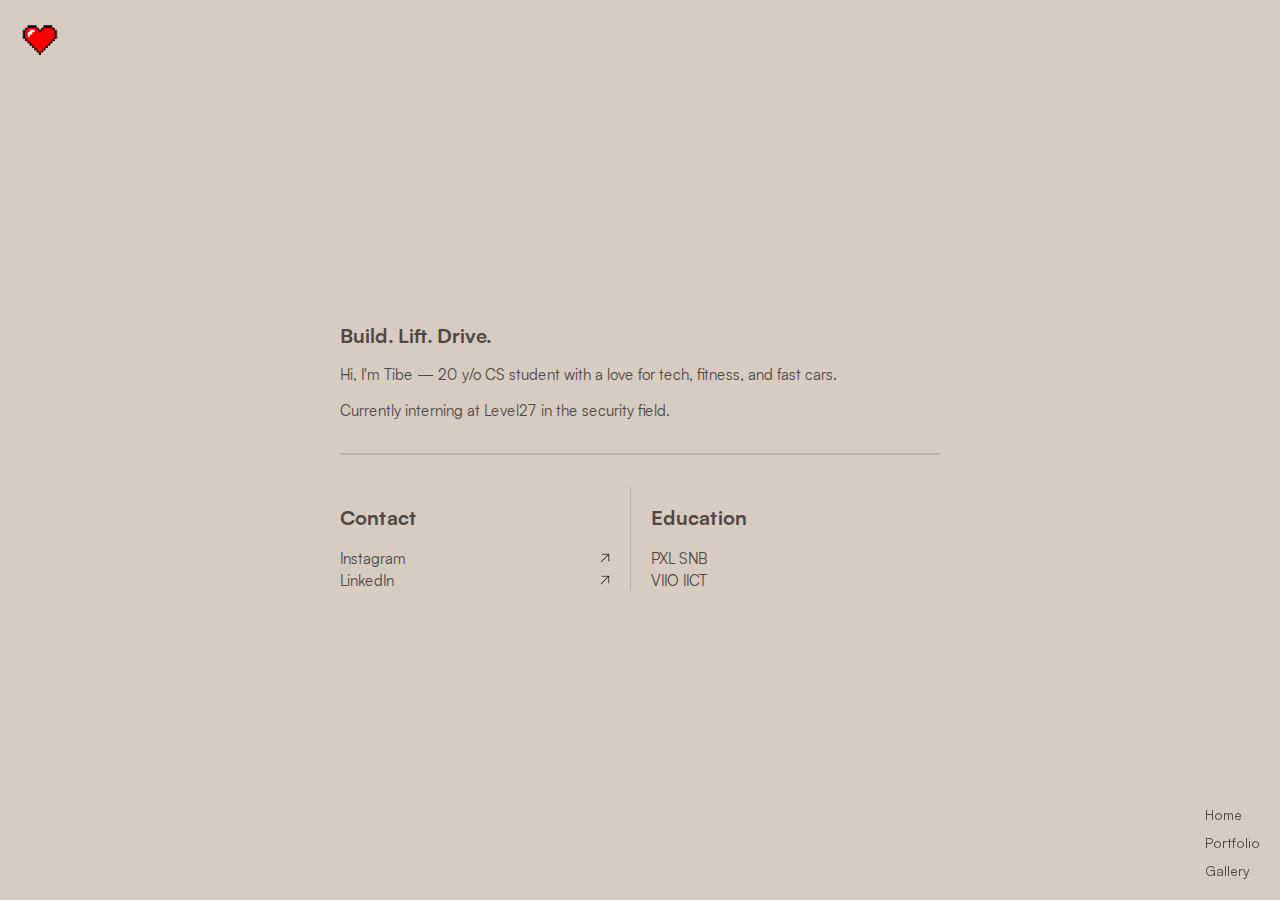
<file: index.html>
<!DOCTYPE html>
<html lang="en">
<head>
  <meta charset="UTF-8" />
  <meta name="viewport" content="width=device-width, initial-scale=1.0" />
  <title>努力は裏切らない</title>
  <link rel="icon" type="image/png" href="favicon_love.png">
  <link rel="stylesheet" href="styles.css"> <!-- Link to the external CSS -->
</head>
<body>
  <!-- Hearts Icon -->

  <div class="logo">
    <div class="logo-container" data-text="Home">
      <a href="index.html">
        <img src="favicon_love.png" alt="Hearts" class="spin">
      </a>
    </div>
  </div>

    <!-- Navigation Icon -->

  <div class="nav">
    <a href="index.html">Home</a>
    <a href="portfolio.html">Portfolio</a>
    <a href="gallery.html">Gallery</a>
  </div>

  <!-- Content Section -->
  <div class="container">
    <h1>Build. Lift. Drive.</h1>
    <p>Hi, I'm Tibe — 20 y/o CS student with a love for tech, fitness, and fast cars.</p>
    <p>Currently interning at Level27 in the security field.</p>

    <hr>

    <div class="flex-container">
      <!-- Left Box -->
      <div class="box">
        <h2>Contact</h2>
        <div class="boxline" style="width: 100%; position: relative;">
          <a href="https://www.instagram.com/tibeprincen/" target="_blank" style="text-decoration: none;">
            Instagram
          </a>
          <img href="https://www.instagram.com/tibeprincen/" src="arrow-upper-right.png" alt="Instagram" style="width: 10px; height: 10px; position: absolute; right: 20px; top: 50%; transform: translateY(-50%);">
        </div>
        <div class="boxline" style="width: 100%; position: relative;">
          <a href="https://www.linkedin.com/in/tibeprincen/" target="_blank" style="text-decoration: none;">
            LinkedIn
          </a>
          <img href="https://www.linkedin.com/in/tibeprincen/" src="arrow-upper-right.png" alt="LinkedIn" style="width: 10px; height: 10px; position: absolute; right: 20px; top: 50%; transform: translateY(-50%);">
        </div>
      </div>

      <!-- Right Box -->
      <div class="box">
        <h2>Education</h2>
        <div>
          <a>PXL SNB</a>
        </div>
        <div>
          <a>VIIO IICT</a>
        </div>
      </div>
    </div>
  </div>
</body>
</html>
</file>
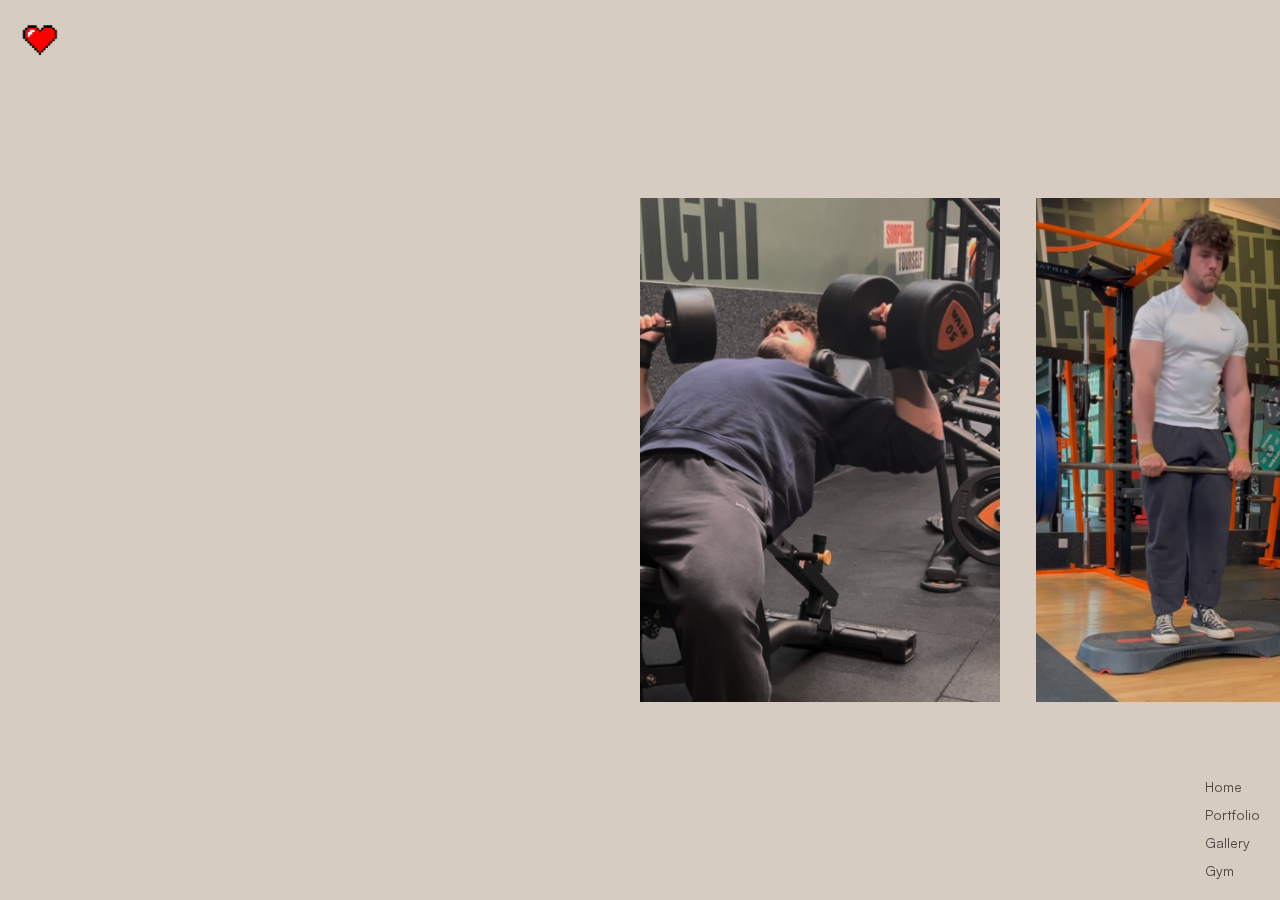
<file: gym.html>
<!DOCTYPE html>
<html lang="en">
<head>
  <meta charset="UTF-8" />
  <meta name="viewport" content="width=device-width, initial-scale=1.0" />
  <title>努力は裏切らない</title>
  <link rel="icon" type="image/png" href="favicon_love.png">
  <link rel="stylesheet" href="styles.css"> <!-- Link to the external CSS -->
</head>
<body>
  <!-- Hearts Icon -->

  <div class="logo">
    <div class="logo-container" data-text="Home">
      <a href="index.html">
        <img src="favicon_love.png" alt="Hearts" class="spin">
      </a>
    </div>
  </div>

    <!-- Navigation Icon -->

    <div class="nav">
      <a href="index.html">Home</a>
      <a href="portfolio.html">Portfolio</a>
      <a href="gallery.html">Gallery</a>
      <a href="gym.html">Gym</a>
  
    </div>

 
<div id="image-track" data-mouse-down-at="0" data-prev-percentage="0">
  <img class="images" src="images/incline.png" draggable="false">
  <img class="images" src="images/rdl.png" draggable="false">
  <img class="images" src="images/squat.png" draggable="false">
  <img class="images" src="images/curl.png" draggable="false">
  <img class="images" src="images/lat.png" draggable="false">
</div>


</body>
<script src="animate.js"></script>
</html>
</file>
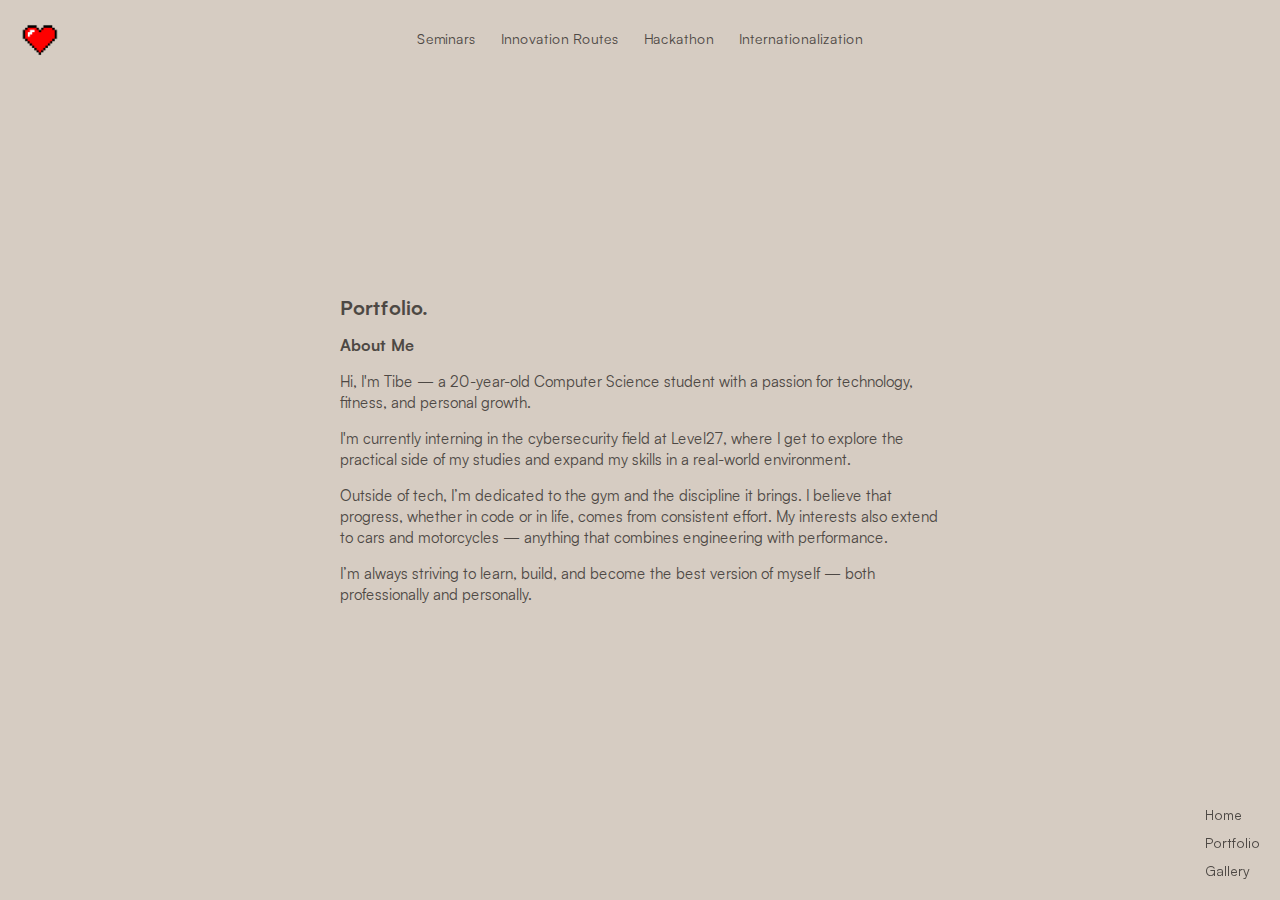
<file: portfolio.html>
<!DOCTYPE html>
<html lang="en">
<head>
  <meta charset="UTF-8" />
  <meta name="viewport" content="width=device-width, initial-scale=1.0" />
  <title>努力は裏切らない</title>
  <link rel="icon" type="image/png" href="favicon_love.png">
  <link rel="stylesheet" href="styles.css"> <!-- Link to the external CSS -->
</head>
<body>
  <!-- Hearts Icon -->
  <!-- Update your logo HTML to this -->
<div class="logo">
  <div class="logo-container" data-text="Home">
    <a href="index.html">
      <img src="favicon_love.png" alt="Hearts" class="spin">
    </a>
  </div>
</div>

  <!-- Navigation Icon -->
  <div class="nav">
    <a href="index.html">Home</a>
    <a href="portfolio.html">Portfolio</a>
    <a href="gallery.html">Gallery</a>
  </div>

  <div class="additional-links portfolio_nav">
    <a href="portfolio/seminars.html">Seminars</a> <!-- New link -->
    <a href="portfolio/innovation-routes.html">Innovation Routes</a> <!-- New link -->
    <a href="portfolio/hackathon.html">Hackathon</a> <!-- New link -->
    <a href="portfolio/internationalization.html">Internationalization</a> <!-- New link -->
  </div>


  <!-- Content Section -->
  <div class="container">
    <h1>Portfolio.</h1>
    <div class="container">
      <h2>About Me</h2> <!-- Fixed the closing tag for h2 -->
      <p>Hi, I'm Tibe — a 20-year-old Computer Science student with a passion for technology, fitness, and personal growth.</p>
      <p>I'm currently interning in the cybersecurity field at Level27, where I get to explore the practical side of my studies and expand my skills in a real-world environment.</p>
      <p>Outside of tech, I’m dedicated to the gym and the discipline it brings. I believe that progress, whether in code or in life, comes from consistent effort. My interests also extend to cars and motorcycles — anything that combines engineering with performance.</p>
      <p>I’m always striving to learn, build, and become the best version of myself — both professionally and personally.</p>
    </div>
  </div>
</body>
</html>
</file>
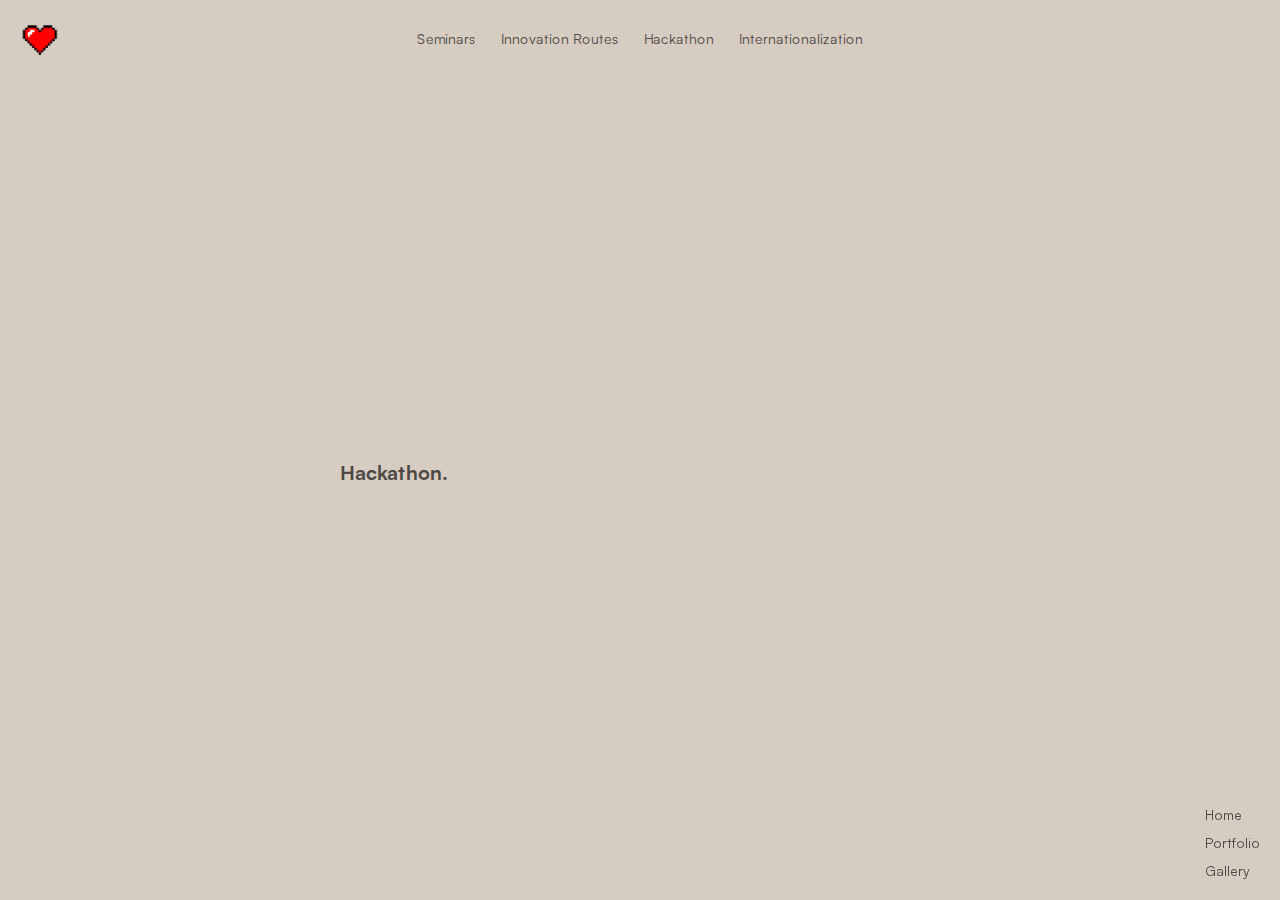
<file: portfolio/hackathon.html>
<!DOCTYPE html>
<html lang="en">
<head>
  <meta charset="UTF-8" />
  <meta name="viewport" content="width=device-width, initial-scale=1.0" />
  <title>努力は裏切らない</title>
  <link rel="icon" type="image/png" href="../favicon_love.png">
  <link rel="stylesheet" href="../styles.css"> <!-- Link to the external CSS -->
</head>
<body>
  <!-- Hearts Icon -->
  <div class="logo">
    <div class="logo-container" data-text="Home">
      <a href="../index.html">
        <img src="../favicon_love.png" alt="Hearts" class="spin">
      </a>
    </div>
  </div>

   <!-- Navigation Icon -->
   <div class="nav">
    <a href="../index.html">Home</a>
    <a href="../portfolio.html">Portfolio</a>
    <a href="../gallery.html">Gallery</a>
  </div>
  <div class="additional-links">
    <a href="seminars.html">Seminars</a> <!-- New link -->
    <a href="innovation-routes.html">Innovation Routes</a> <!-- New link -->
    <a href="hackathon.html">Hackathon</a> <!-- New link -->
    <a href="internationalization.html">Internationalization</a> <!-- New link -->
  </div>

  <div class="container portfolio_box">
    <h1>Hackathon.</h1>
  </body>
</file>
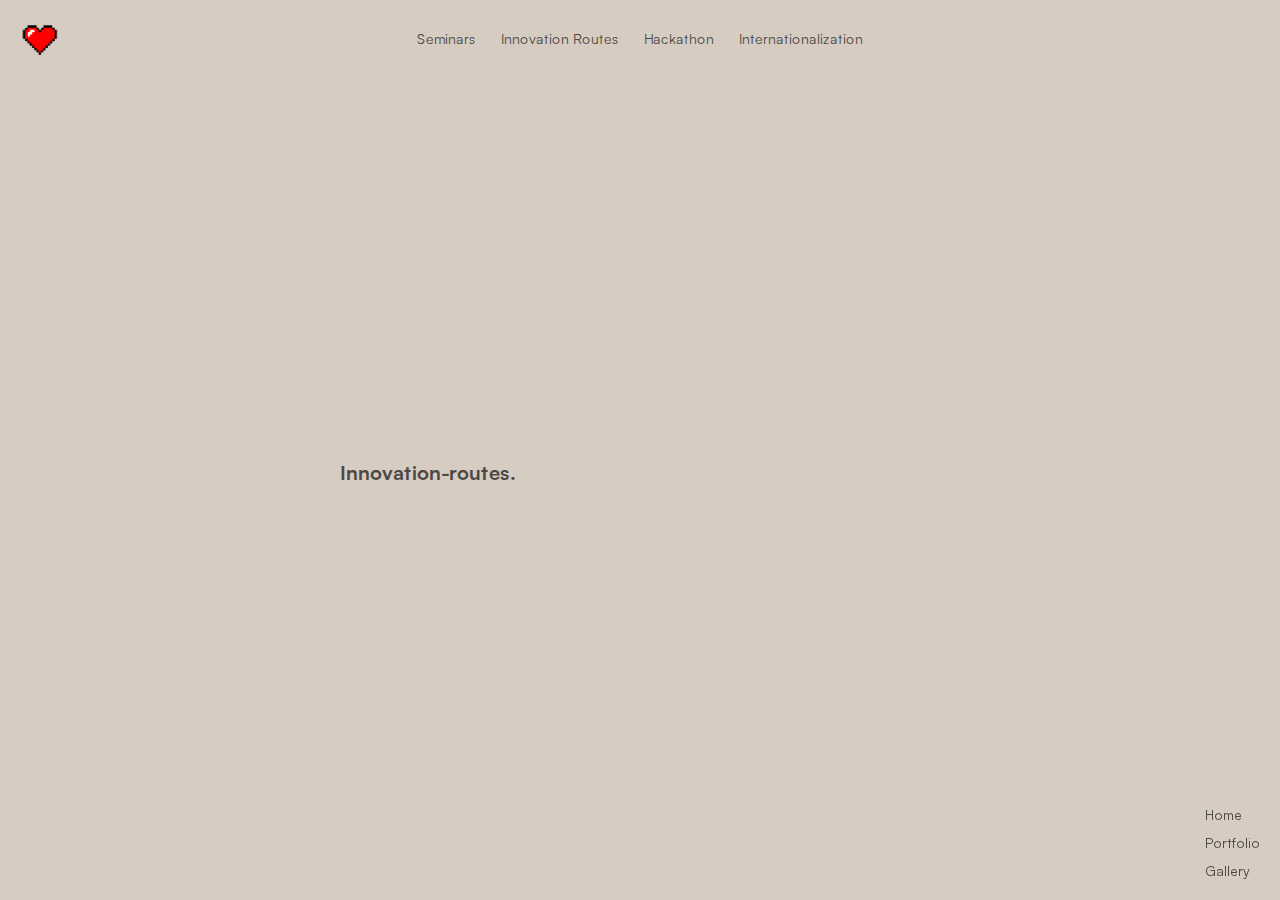
<file: portfolio/innovation-routes.html>
<!DOCTYPE html>
<html lang="en">
<head>
  <meta charset="UTF-8" />
  <meta name="viewport" content="width=device-width, initial-scale=1.0" />
  <title>努力は裏切らない</title>
  <link rel="icon" type="image/png" href="../favicon_love.png">
  <link rel="stylesheet" href="../styles.css"> <!-- Link to the external CSS -->
</head>
<body>
  <!-- Hearts Icon -->
  <div class="logo">
    <div class="logo-container" data-text="Home">
      <a href="../index.html">
        <img src="../favicon_love.png" alt="Hearts" class="spin">
      </a>
    </div>
  </div>
  <!-- Navigation Icon -->
  <div class="nav">
    <a href="../index.html">Home</a>
    <a href="../portfolio.html">Portfolio</a>
    <a href="../gallery.html">Gallery</a>
  </div>
  <div class="additional-links">
    <a href="seminars.html">Seminars</a> <!-- New link -->
    <a href="innovation-routes.html">Innovation Routes</a> <!-- New link -->
    <a href="hackathon.html">Hackathon</a> <!-- New link -->
    <a href="internationalization.html">Internationalization</a> <!-- New link -->
  </div>

  <div class="container portfolio_box">
    <h1>Innovation-routes.</h1>
  </body>
</file>
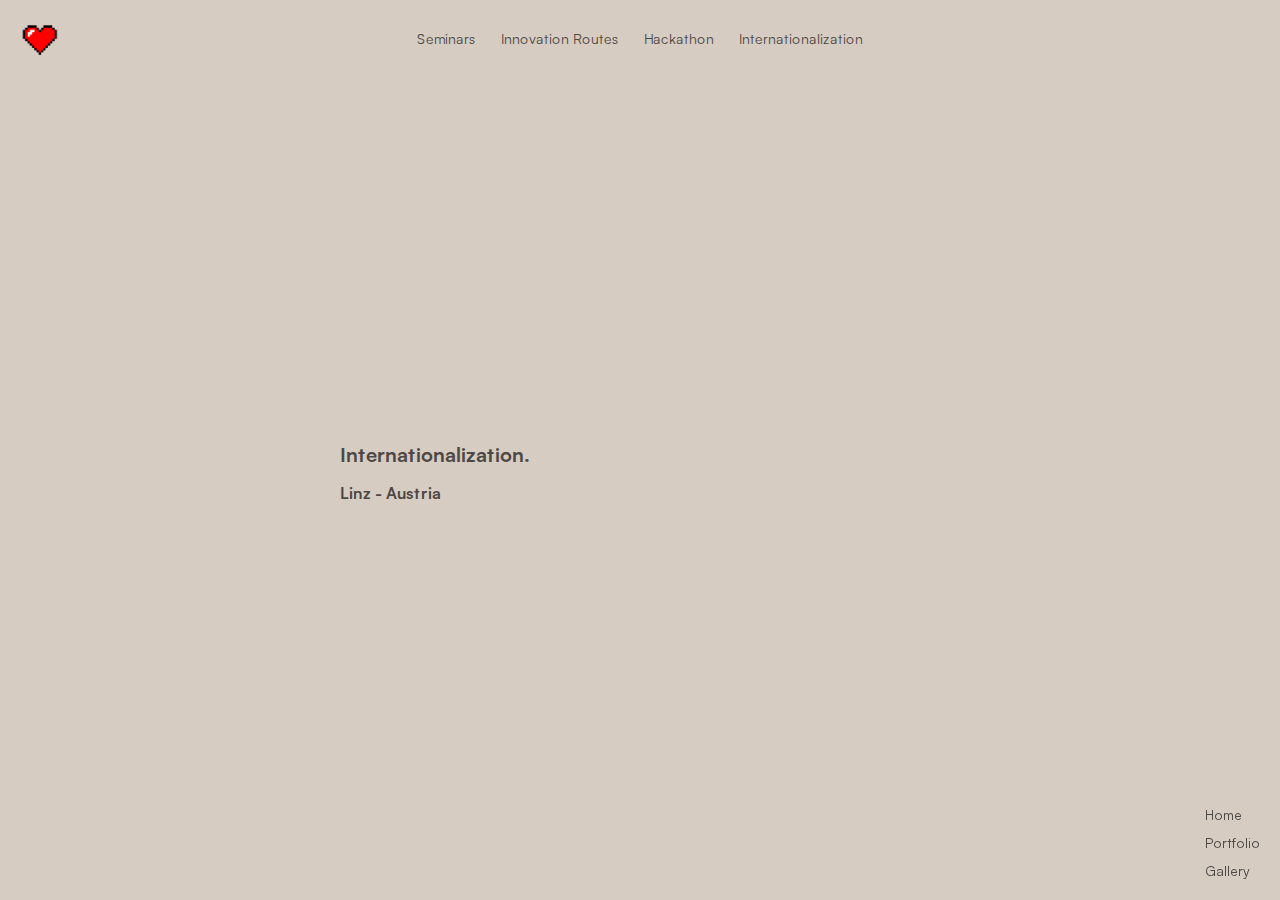
<file: portfolio/internationalization.html>
<!DOCTYPE html>
<html lang="en">
<head>
  <meta charset="UTF-8" />
  <meta name="viewport" content="width=device-width, initial-scale=1.0" />
  <title>努力は裏切らない</title>
  <link rel="icon" type="image/png" href="../favicon_love.png">
  <link rel="stylesheet" href="../styles.css"> <!-- Link to the external CSS -->
</head>
<body>
  <!-- Hearts Icon -->
  <div class="logo">
    <div class="logo-container" data-text="Home">
      <a href="../index.html">
        <img src="../favicon_love.png" alt="Hearts" class="spin">
      </a>
    </div>
  </div>

    <!-- Navigation Icon -->
    <div class="nav">
      <a href="../index.html">Home</a>
      <a href="../portfolio.html">Portfolio</a>
      <a href="../gallery.html">Gallery</a>
    </div>
    <div class="additional-links">
      <a href="seminars.html">Seminars</a> <!-- New link -->
      <a href="innovation-routes.html">Innovation Routes</a> <!-- New link -->
      <a href="hackathon.html">Hackathon</a> <!-- New link -->
      <a href="internationalization.html">Internationalization</a> <!-- New link -->
    </div>
    
    <div class="container portfolio_box">
      <h1>Internationalization.</h1>
      <h2>Linz - Austria</h2>
  </body>
</file>
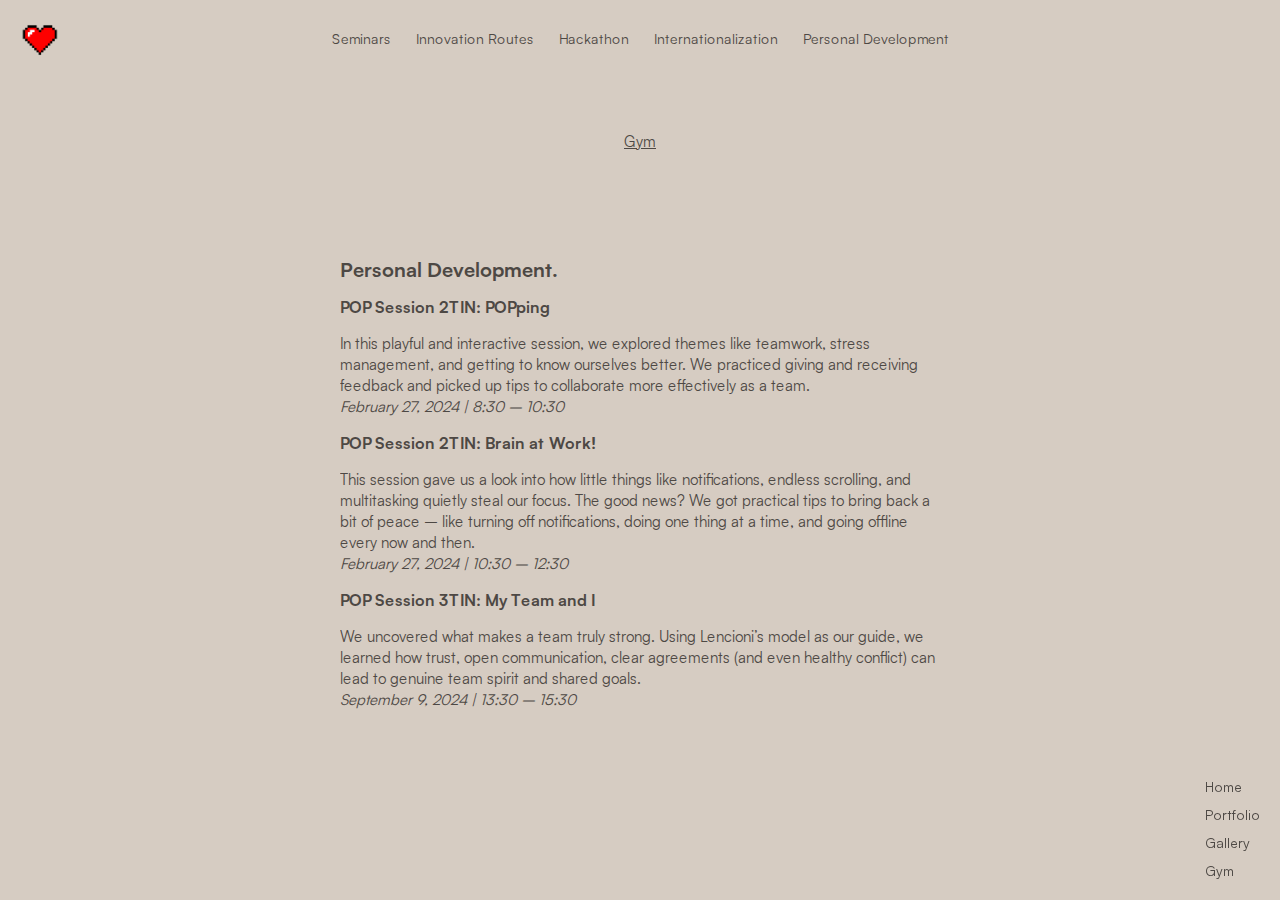
<file: portfolio/persoonlijke-ontwikkeling.html>
<!DOCTYPE html>
<html lang="en">
<head>
  <meta charset="UTF-8" />
  <meta name="viewport" content="width=device-width, initial-scale=1.0" />
  <title>努力は裏切らない</title>
  <link rel="icon" type="image/png" href="../favicon_love.png">
  <link rel="stylesheet" href="../styles.css"> <!-- Link to the external CSS -->
</head>
<body>
  <!-- Hearts Icon -->
  <div class="logo">
    <div class="logo-container" data-text="Home">
      <a href="../index.html">
        <img src="../favicon_love.png" alt="Hearts" class="spin">
      </a>
    </div>
  </div>

    <!-- Navigation Icon -->
    <div class="nav">
      <a href="../index.html">Home</a>
      <a href="../portfolio.html">Portfolio</a>
      <a href="../gallery.html">Gallery</a>
      <a href="../gym.html">Gym</a>
    </div>

    <div class="gym-text">
        <a href="../gym.html">Gym </a>
      </div>
      
    <div class="additional-links">
        <a href="seminars.html">Seminars</a> <!-- New link -->
        <a href="innovation-routes.html">Innovation Routes</a> <!-- New link -->
        <a href="hackathon.html">Hackathon</a> <!-- New link -->
        <a href="internationalization.html">Internationalization</a> <!-- New link -->
        <a href="persoonlijke-ontwikkeling.html">Personal Development</a> <!-- New link -->
      </div>
      <div class="container portfolio_box">
        <h1>Personal Development.</h1>
      
        <h2>POP Session 2TIN: POPping</h2>
        <p>
          In this playful and interactive session, we explored themes like teamwork, stress management, and getting to know ourselves better. We practiced giving and receiving feedback and picked up tips to collaborate more effectively as a team.<br>
          <em>February 27, 2024 | 8:30 – 10:30</em>
        </p>
      
        <h2>POP Session 2TIN: Brain at Work!</h2>
        <p>
          This session gave us a look into how little things like notifications, endless scrolling, and multitasking quietly steal our focus. The good news? We got practical tips to bring back a bit of peace – like turning off notifications, doing one thing at a time, and going offline every now and then.<br>
          <em>February 27, 2024 | 10:30 – 12:30</em>
        </p>
      
        <h2>POP Session 3TIN: My Team and I</h2>
        <p>
          We uncovered what makes a team truly strong. Using Lencioni’s model as our guide, we learned how trust, open communication, clear agreements (and even healthy conflict) can lead to genuine team spirit and shared goals.<br>
          <em>September 9, 2024 | 13:30 – 15:30</em>
        </p>
      </div>
</file>
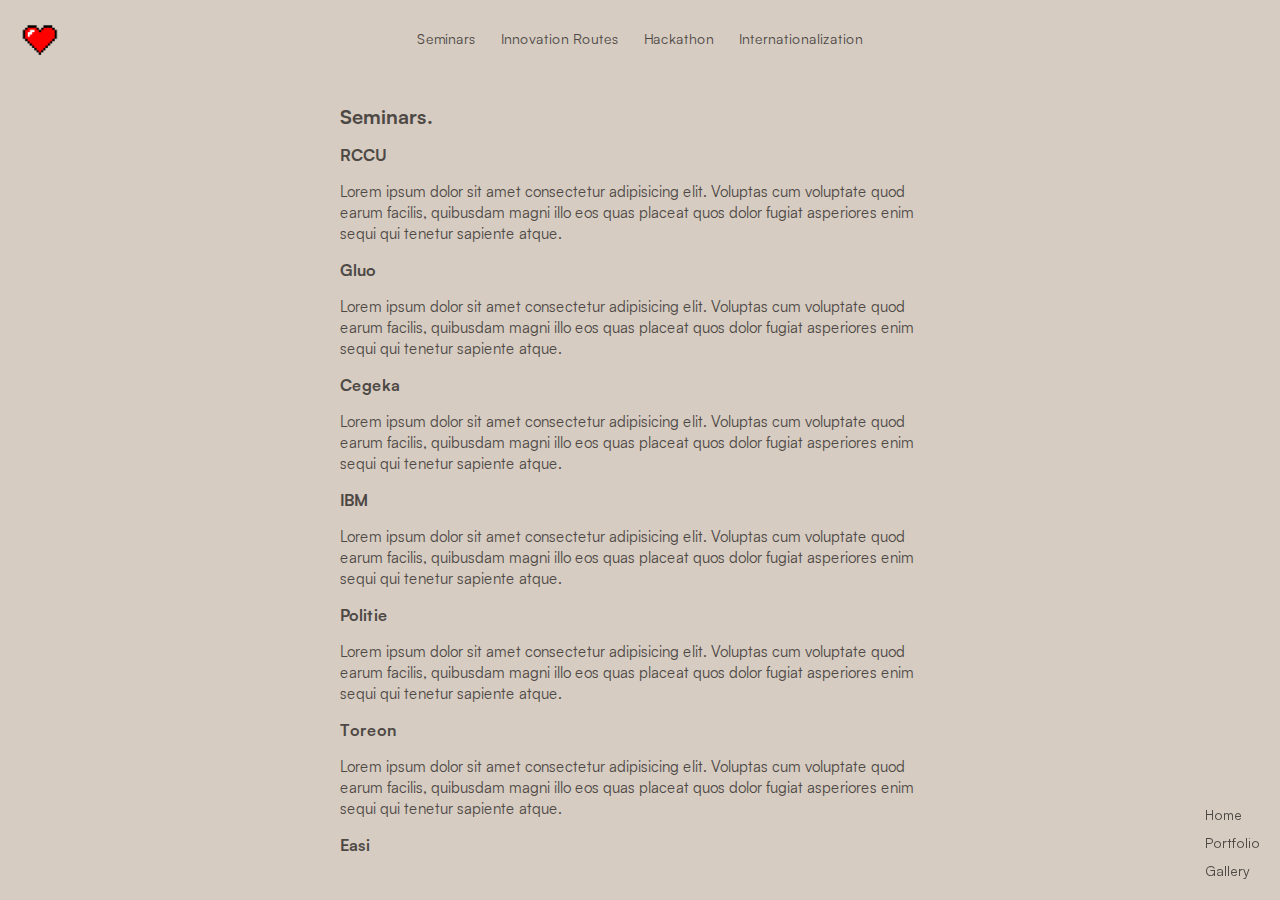
<file: portfolio/seminars.html>
<!DOCTYPE html>
<html lang="en">
<head>
  <meta charset="UTF-8" />
  <meta name="viewport" content="width=device-width, initial-scale=1.0" />
  <title>努力は裏切らない</title>
  <link rel="icon" type="image/png" href="../favicon_love.png">
  <link rel="stylesheet" href="../styles.css"> <!-- Link to the external CSS -->
</head>
<body>

     <!-- Hearts Icon -->
     <div class="logo">
      <div class="logo-container" data-text="Home">
        <a href="../index.html">
          <img src="../favicon_love.png" alt="Hearts" class="spin">
        </a>
      </div>
    </div>
  <!-- Navigation Icon -->
  <div class="nav">
    <a href="../index.html">Home</a>
    <a href="../portfolio.html">Portfolio</a>
    <a href="../gallery.html">Gallery</a>
  </div>

  <div class="additional-links">
    <a href="seminars.html">Seminars</a> <!-- New link -->
    <a href="innovation-routes.html">Innovation Routes</a> <!-- New link -->
    <a href="hackathon.html">Hackathon</a> <!-- New link -->
    <a href="internationalization.html">Internationalization</a> <!-- New link -->
  </div>

  <div class="container portfolio_box">
    <h1>Seminars.</h1>
    
      <h2>RCCU</h2> <!-- Fixed the closing tag for h2 -->
      <p>Lorem ipsum dolor sit amet consectetur adipisicing elit. Voluptas cum voluptate quod earum facilis, quibusdam magni illo eos quas placeat quos dolor fugiat asperiores enim sequi qui tenetur sapiente atque.</p>
   
    
      <h2>Gluo</h2> <!-- Fixed the closing tag for h2 -->
      <p>Lorem ipsum dolor sit amet consectetur adipisicing elit. Voluptas cum voluptate quod earum facilis, quibusdam magni illo eos quas placeat quos dolor fugiat asperiores enim sequi qui tenetur sapiente atque.</p>
      <h2>Cegeka</h2> <!-- Fixed the closing tag for h2 -->
      <p>Lorem ipsum dolor sit amet consectetur adipisicing elit. Voluptas cum voluptate quod earum facilis, quibusdam magni illo eos quas placeat quos dolor fugiat asperiores enim sequi qui tenetur sapiente atque.</p>
      <h2>IBM</h2> <!-- Fixed the closing tag for h2 -->
      <p>Lorem ipsum dolor sit amet consectetur adipisicing elit. Voluptas cum voluptate quod earum facilis, quibusdam magni illo eos quas placeat quos dolor fugiat asperiores enim sequi qui tenetur sapiente atque.</p>
      <h2>Politie</h2> <!-- Fixed the closing tag for h2 -->
      <p>Lorem ipsum dolor sit amet consectetur adipisicing elit. Voluptas cum voluptate quod earum facilis, quibusdam magni illo eos quas placeat quos dolor fugiat asperiores enim sequi qui tenetur sapiente atque.</p>
      <h2>Toreon</h2> <!-- Fixed the closing tag for h2 -->
      <p>Lorem ipsum dolor sit amet consectetur adipisicing elit. Voluptas cum voluptate quod earum facilis, quibusdam magni illo eos quas placeat quos dolor fugiat asperiores enim sequi qui tenetur sapiente atque.</p>
      <h2>Easi</h2> <!-- Fixed the closing tag for h2 -->
      <p>Lorem ipsum dolor sit amet consectetur adipisicing elit. Voluptas cum voluptate quod earum facilis, quibusdam magni illo eos quas placeat quos dolor fugiat asperiores enim sequi qui tenetur sapiente atque.</p>
      <h2>Cegeka</h2> <!-- Fixed the closing tag for h2 -->
      <p>Lorem ipsum dolor sit amet consectetur adipisicing elit. Voluptas cum voluptate quod earum facilis, quibusdam magni illo eos quas placeat quos dolor fugiat asperiores enim sequi qui tenetur sapiente atque.</p>


  </div>
  </body>
</file>
<file: styles.css>
/* Font Definitions */
@font-face {
    font-family: 'HelveticaNeue';
    src: url('fonts/Helvetica.ttf') format('truetype');
    font-weight: normal;
    font-style: normal;
  }
  @font-face {
    font-family: 'HelveticaNeue-Bold';
    src: url('fonts/Helvetica-Bold.ttf') format('truetype');
    font-weight: normal;
    font-style: normal;
  }
  @font-face {
    font-family: 'Satoshi';
    src: url('fonts/Satoshi-Variable.ttf') format('truetype');
    font-weight: normal;
    font-style: normal;
  }
  @font-face {
    font-family: 'Satoshi-Bold';
    src: url('fonts/Satoshi-Bold.ttf') format('truetype');
    font-weight: normal;
    font-style: normal;
  }

  @font-face {
    font-family: 'BaseNeueBold';
    src: url('fonts/BaseNeueTrial-Bold.ttf') format('truetype');
    font-weight: normal;
    font-style: normal;
  }
  @font-face {
    font-family: 'BaseNeueThin';
    src: url('fonts/BaseNeueTrial-Thin.ttf') format('truetype');
    font-weight: normal;
    font-style: normal;
  }
  @font-face {
    font-family: 'BaseNeueMedium';
    src: url('fonts/BaseNeueTrial-Medium.ttf') format('truetype');
    font-weight: normal;
    font-style: normal;
  }


  @font-face {
    font-family: 'Typefesse';
    src: url('fonts/Typefesse_Claire-Obscure.otf') format('opentype');
    font-weight: normal;
    font-style: normal;
  }

  @font-face {
    font-family: 'OffBit';
    src: url('fonts/OffBitTrial-Dot.ttf') format('truetype');
    font-weight: normal;
    font-style: normal;
  }
  
  
  
  /* Spinning Animation */
  .spin {
    width: 200px;
    height: auto;
    animation: spin-animation 10s infinite linear;
    transform-style: preserve-3d;
  }
  @keyframes spin-animation {
    0% {
      transform: rotateY(0deg);
    }
    100% {
      transform: rotateY(360deg);
    }
  }
  
  /* Base Styles */
  html,body {
    overflow-x: hidden;
    overflow-y: auto;   /* allows vertical scroll */
    margin: 0;
    height: 100vh;
    width: 100%;
    display: flex;
    justify-content: center;
    align-items: center;
    font-family: 'Satoshi', sans-serif;
    background-color: #d6ccc2;
    flex-direction: column;
  }

  h1 {
    font-size: 20px;
    color: #4d4844;
  }
  h2 {
    font-size: 16px;
    color: #4d4844;
  }
  p,
  a {
    font-size: 15px;
    color: #4d4844;
  }

  .container h1,h2
  {
    font-family: 'Satoshi-Bold',serif;
  }
  
  /* Navigation */
  .nav {
    position: fixed;
    right: 20px;
    bottom: 20px;
    display: flex;
    flex-direction: column;
    gap: 10px;
  }
  .nav a {
    font-size: 14px;
    color: #4d4844;
    width: 55px; /* Remove if movement is cleaner*/
    text-decoration: none;
    transition: all 0.3s ease; /* Smooth transition for hover effects */
    font-family: 'Satoshi', sans-serif;

  }
  .nav a:hover {
    opacity: 0.6;
    font-size: 15px;
  }
  
  /* Optional Additional Links */
  .additional-links {
    position: absolute;
    top: 30px;
    margin: auto;
    display: flex;
    gap: 25px;
  }
  .additional-links a {
    font-size: 14px;
    color: #4d4844;
    text-decoration: none;
    transition: all 0.3s ease; /* Smooth transition for hover effects */

  }
  .additional-links a:hover {
    opacity: 0.6;
    font-size: 15px;

  }

  .container {
    width: 600px;
    word-wrap: break-word;
  }
  .portfolio_box {
    margin-top: 10vh;
    overflow-y: auto;  
    scrollbar-width: thin;
    scrollbar-color: #d6ccc2 #d6ccc2;
    margin-bottom: 5vh;
  }
  
  /* Logo */
.logo {
  position: absolute;
  display: inline-block;
  text-align: center;
  top: 20px;
  left: 20px;
}
.logo img {
  width: 40px;
  height: auto;
  transition: all 0.3s ease;
}
/*
.logo-container {
  position: relative;
  display: inline-block;
}

.logo-container::after {
  content: attr(data-text);
  position: absolute;
  left: 50%;
  bottom: -20px;
  transform: translateX(-50%);
  color: #4d4844;
  font-size: 14px;
  opacity: 0;
  transition: all 0.3s ease;
  font-family: 'Satoshi', sans-serif;
}
  .logo-container:hover::after {
  opacity: 1;
}
*/
.logo img {
  transition: all 0.3s ease;
}

.logo-container:hover img {
  scale: 1.1;
}
  
  /* Container and Layout */
 
  .flex-container {
    display: flex;
    justify-content: space-between;
    gap: 20px;
  }
  .box {
    width: 50%;
    word-wrap: break-word;
    align-items: center;
    position: relative;
    border-right: 1px solid rgba(77, 72, 68, 0.2);
  }
  .box:last-child {
    border-right: none;
  }
  .boxline a:hover,
  .boxline img:hover {
    color: rgba(77, 72, 68, 0.5);
    filter: brightness(1.2);
    font-size: 16px;
  }

  .box h2 {
   font-family: 'Satoshi-Bold', sans-serif;
   font-size: 20px;
  }

  hr {
    border: 0.5px solid rgba(77, 72, 68, 0.2);
    margin: 2rem 0;
  }
  
  /* Image Track */
  #image-track {
    display: flex;
    gap: 4vmin;
    position: absolute;
    left: 50%;
    top: 50%;
    transform: translate(0, -50%);
  }
  #image-track > .images {
    width: 40vmin;
    height: 56vmin;
    object-fit: cover;
    object-position: 100% 50%;
  }

  /* Adjust body layout for mobile */
@media (max-width: 768px) {
    body {
      justify-content:start;
      flex-direction: column;
      padding: 10px;
    }
    .container{
      width: 80%;
      margin: 10%;
    }
    .nav {
      position: static;
      flex-direction: row;
      justify-content: center;
      gap: 15px;
      margin-top: 20px;
    }
    #image-track {
        overflow-x: auto;
        display: flex;
        scroll-snap-type: x mandatory;
      }
      
      #image-track > .images {
        scroll-snap-align: center;
      }

    #image-track > .images {
        width: 40vmin;
        height: 56vmin;
        object-fit: cover;
        object-position: 100% 50%;
      }
    .logo {
      position: static;
      margin-bottom: 20px;
    }

    .additional-links{
      padding-top: 45px;
        position: static;
        bottom: auto;
        display: flex;
        flex-direction: column;
        justify-content: center;
        gap: 15px;
    }
  }
</file>
